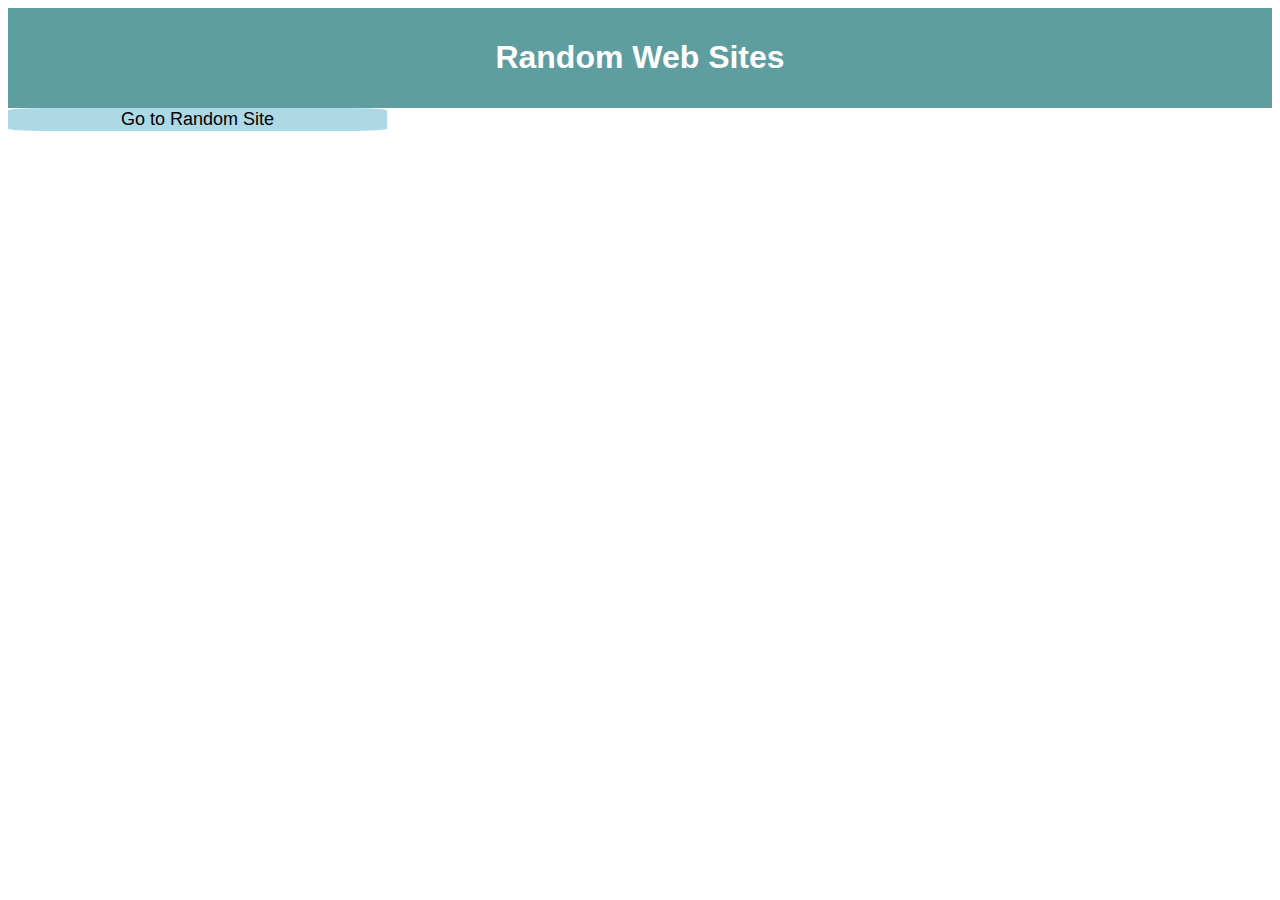
<file: index.html>
<!DOCTYPE html>
<html lang="en">
<head>
    <meta charset="UTF-8">
    <meta name="viewport" content="width=device-width, initial-scale=1.0">
    <title>Random Web Sites - Main</title>
    <script src="list_web_sites.js"></script>
</head>
<body>
    <header style="background-color: cadetblue; padding: 10px; margin: 0%; text-align: center;">
        <h1 style="color: white; font-family: 'Trebuchet MS', 'Lucida Sans Unicode', 'Lucida Grande', 'Lucida Sans', Arial, sans-serif;">Random Web Sites</h1>
    </header>
    
    <button onclick="getRandomSite()" style="display: flexbox; background-color: lightblue; width: 30%; height: 20%; font-size: large; border: none; border-radius: 10%;">Go to Random Site</button>
</body>
</html>
</file>
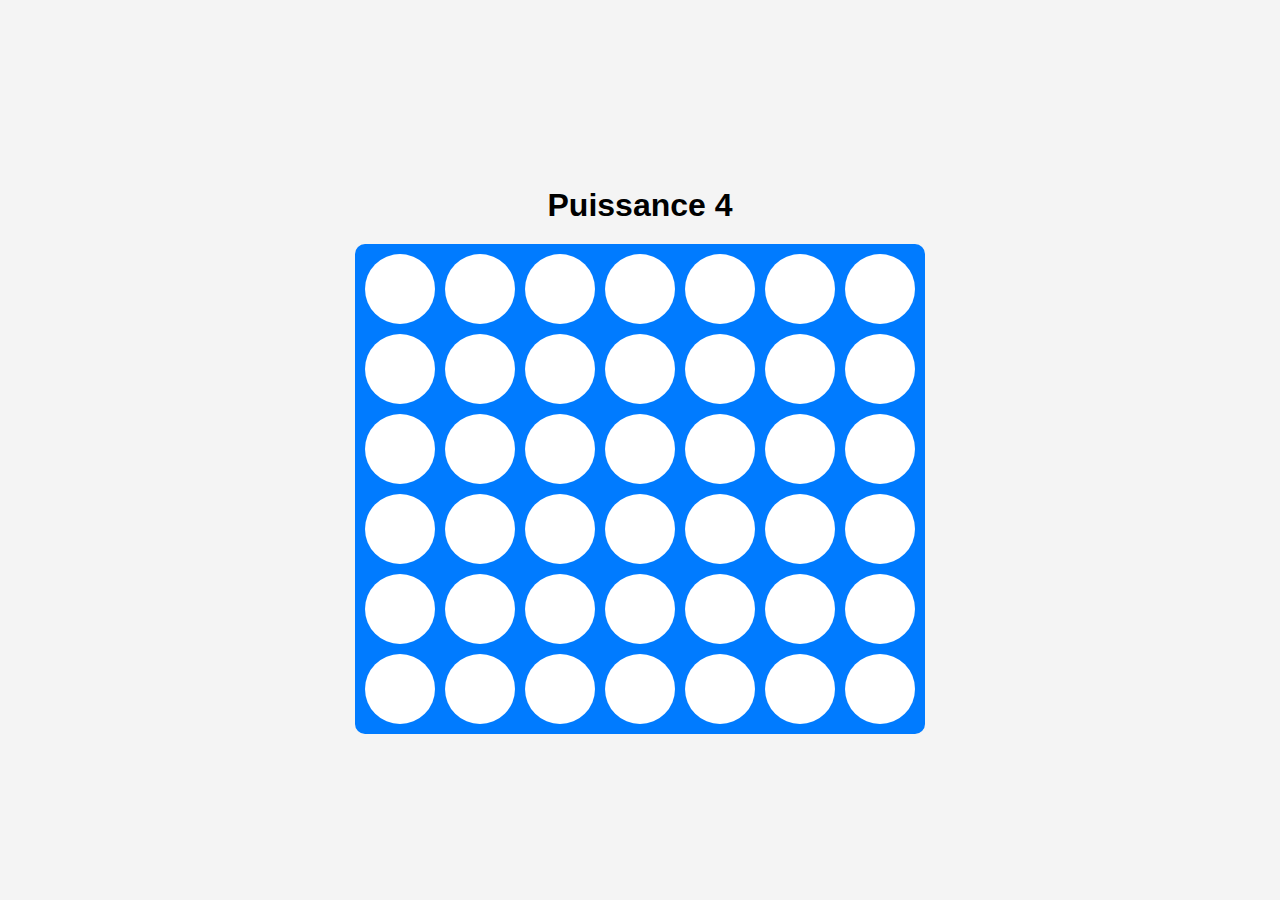
<file: morpion_game/morpion_game.html>
<!DOCTYPE html>
<html lang="fr">
<head>
    <meta charset="UTF-8">
    <meta name="viewport" content="width=device-width, initial-scale=1.0">
    <title>Puissance 4</title>
    <style>
        body {
            font-family: Arial, sans-serif;
            display: flex;
            flex-direction: column;
            align-items: center;
            justify-content: center;
            height: 100vh;
            margin: 0;
            background-color: #f4f4f4;
        }
        h1 {
            margin-bottom: 20px;
        }
        .board {
            display: grid;
            grid-template-columns: repeat(7, 70px);
            grid-gap: 10px;
            background-color: #007BFF;
            padding: 10px;
            border-radius: 10px;
        }
        .cell {
            width: 70px;
            height: 70px;
            background-color: white;
            border-radius: 50%;
            cursor: pointer;
            display: flex;
            align-items: center;
            justify-content: center;
            transition: background-color 0.3s ease;
        }
        .cell.red {
            background-color: red;
        }
        .cell.yellow {
            background-color: yellow;
        }
    </style>
</head>
<body>
    <h1>Puissance 4</h1>
    <div id="board" class="board"></div>
    <script>
        const rows = 6;
        const cols = 7;
        const board = document.getElementById('board');
        let currentPlayer = 'red';
        const grid = Array.from({ length: rows }, () => Array(cols).fill(null));

        function createBoard() {
            board.innerHTML = '';
            for (let r = 0; r < rows; r++) {
                for (let c = 0; c < cols; c++) {
                    const cell = document.createElement('div');
                    cell.classList.add('cell');
                    cell.dataset.row = r;
                    cell.dataset.col = c;
                    cell.addEventListener('click', () => handleClick(c));
                    board.appendChild(cell);
                }
            }
        }

        function handleClick(col) {
            if (currentPlayer !== 'red') return;
            if (dropDisc(col)) {
                if (checkWin()) {
                    setTimeout(() => alert(`${currentPlayer} gagne !`), 100);
                    return;
                }
                currentPlayer = 'yellow';
                setTimeout(aiMove, 500);
            }
        }

        function aiMove() {
            let col;
            do {
                col = Math.floor(Math.random() * cols);
            } while (!dropDisc(col));
            if (checkWin()) {
                setTimeout(() => alert(`${currentPlayer} gagne !`), 100);
                return;
            }
            currentPlayer = 'red';
        }

        function dropDisc(col) {
            for (let row = rows - 1; row >= 0; row--) {
                if (!grid[row][col]) {
                    grid[row][col] = currentPlayer;
                    const cell = document.querySelector(`.cell[data-row="${row}"][data-col="${col}"]`);
                    cell.classList.add(currentPlayer);
                    return true;
                }
            }
            return false;
        }

        function checkWin() {
            const directions = [
                { r: 1, c: 0 },
                { r: 0, c: 1 },
                { r: 1, c: 1 },
                { r: 1, c: -1 }
            ];
            
            for (let row = 0; row < rows; row++) {
                for (let col = 0; col < cols; col++) {
                    if (!grid[row][col]) continue;
                    const player = grid[row][col];
                    for (const { r: dr, c: dc } of directions) {
                        let count = 1;
                        for (let i = 1; i < 4; i++) {
                            const newRow = row + dr * i;
                            const newCol = col + dc * i;
                            if (newRow >= 0 && newRow < rows && newCol >= 0 && newCol < cols && grid[newRow][newCol] === player) {
                                count++;
                            } else {
                                break;
                            }
                        }
                        if (count >= 4) {
                            return true;
                        }
                    }
                }
            }
            return false;
        }

        createBoard();
    </script>
</body>
</html>
</file>
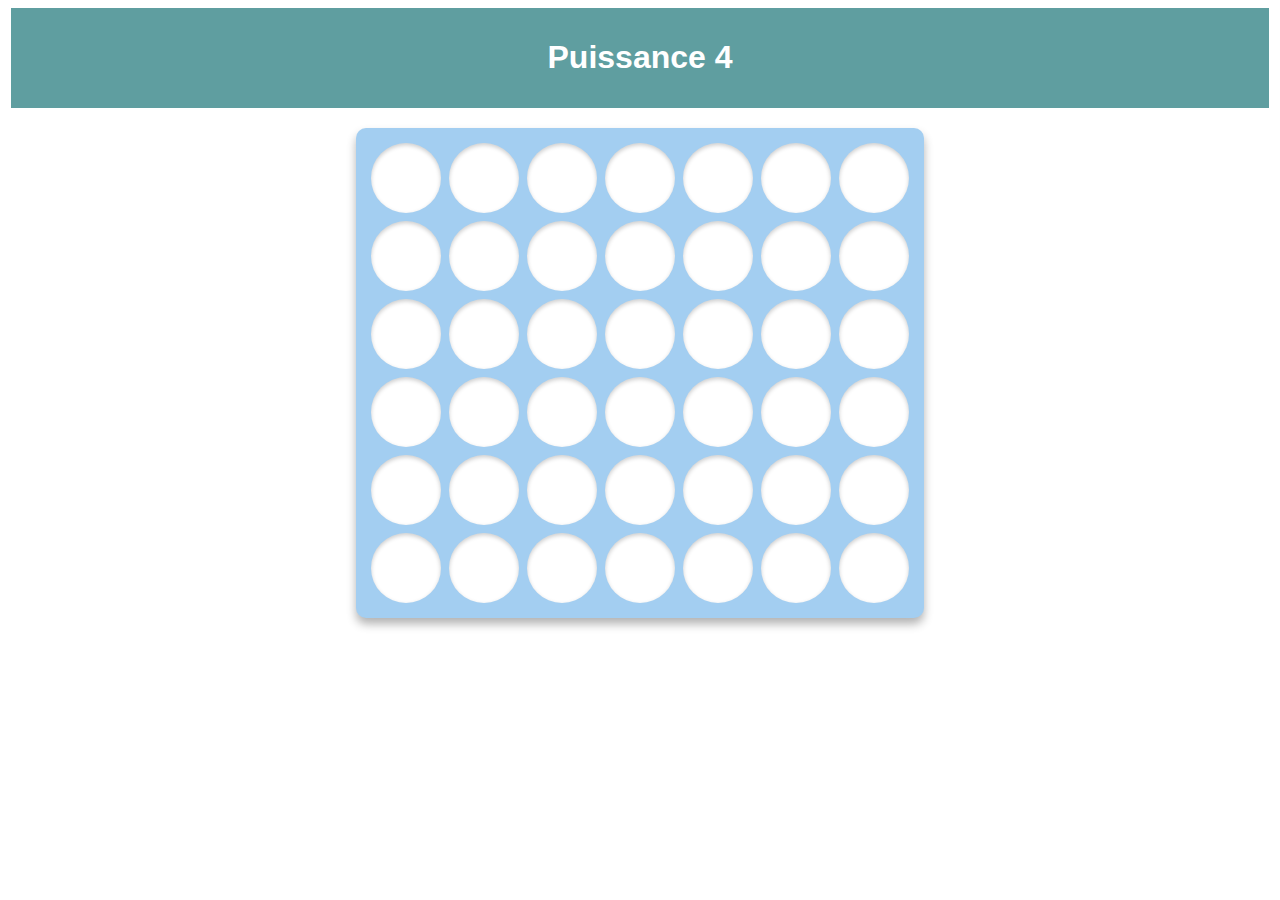
<file: puissance4_game/puissance4_game.html>
<!DOCTYPE html>
<html lang="en">
<head>
    <meta charset="UTF-8">
    <meta name="viewport" content="width=device-width, initial-scale=1.0">
    <title>Puissance 4</title>
    <link rel="stylesheet" href="puissance4_game.css">
</head>
<body>

    <header style="background-color: cadetblue; padding: 10px; margin: 0%; text-align: center; width: 98%;">
        <h1
            style="color: white; font-family: 'Trebuchet MS', 'Lucida Sans Unicode', 'Lucida Grande', 'Lucida Sans', Arial, sans-serif;">
            <a href="../index.html" style="text-decoration: none; color: white;">Puissance 4</a></h1>
    </header>

    <div id="board" class="board"></div>
    <script>
        const rows = 6;
        const cols = 7;
        const board = document.getElementById('board');
        let currentPlayer = 'red';
        const grid = Array.from({ length: rows }, () => Array(cols).fill(null));

        function createBoard() {
            board.innerHTML = '';
            for (let r = 0; r < rows; r++) {
                for (let c = 0; c < cols; c++) {
                    const cell = document.createElement('div');
                    cell.classList.add('cell');
                    cell.dataset.row = r;
                    cell.dataset.col = c;
                    cell.addEventListener('click', () => handleClick(c));
                    board.appendChild(cell);
                }
            }
        }

        function handleClick(col) {
            if (currentPlayer !== 'red') return;
            if (dropDisc(col)) {
                if (checkWin()) {
                    if (currentPlayer == 'red'){
                        var colorPlayer = 'rouge'
                    } else {
                        var colorPlayer = 'jaune'
                    }

                    setTimeout(() => alert(`Le joueur ${colorPlayer} à gagné !`), 100);
                    setTimeout(() => location.reload(), 1000);
                    return;
                }
                currentPlayer = 'yellow';
                setTimeout(aiMove, 500);
            }
        }

        function aiMove() {
            let col = findBestMove('yellow') || findBestMove('red') || findRandomMove();
            if (dropDisc(col)) {
                if (checkWin()) {
                    if (currentPlayer == 'red'){
                        var colorPlayer = 'rouge'
                    } else {
                        var colorPlayer = 'jaune'
                    }
                    setTimeout(() => alert(`Le joueur ${colorPlayer} à gagné !`), 100);
                    setTimeout(() => location.reload(), 1000);
                    return;
                }
                currentPlayer = 'red';
            }
        }

        function findBestMove(player) {
            for (let c = 0; c < cols; c++) {
                if (canWin(c, player)) return c;
            }
            return null;
        }

        function findRandomMove() {
            let validCols = [...Array(cols).keys()].filter(c => grid[0][c] === null);
            return validCols[Math.floor(Math.random() * validCols.length)];
        }

        function canWin(col, player) {
            for (let row = rows - 1; row >= 0; row--) {
                if (!grid[row][col]) {
                    grid[row][col] = player;
                    let win = checkWin();
                    grid[row][col] = null;
                    return win;
                }
            }
            return false;
        }

        function dropDisc(col) {
            for (let row = rows - 1; row >= 0; row--) {
                if (!grid[row][col]) {
                    grid[row][col] = currentPlayer;
                    document.querySelector(`.cell[data-row="${row}"][data-col="${col}"]`).classList.add(currentPlayer);
                    return true;
                }
            }
            return false;
        }

        function checkWin() {
            const directions = [
                { r: 1, c: 0 },
                { r: 0, c: 1 },
                { r: 1, c: 1 },
                { r: 1, c: -1 }
            ];
            for (let row = 0; row < rows; row++) {
                for (let col = 0; col < cols; col++) {
                    if (!grid[row][col]) continue;
                    const player = grid[row][col];
                    for (const { r: dr, c: dc } of directions) {
                        let count = 1;
                        for (let i = 1; i < 4; i++) {
                            const newRow = row + dr * i;
                            const newCol = col + dc * i;
                            if (newRow >= 0 && newRow < rows && newCol >= 0 && newCol < cols && grid[newRow][newCol] === player) {
                                count++;
                            } else {
                                break;
                            }
                        }
                        if (count >= 4) {
                            return true;
                        }
                    }
                }
            }
            return false;
        }

        createBoard();
    </script>
</body>
</html>
</file>
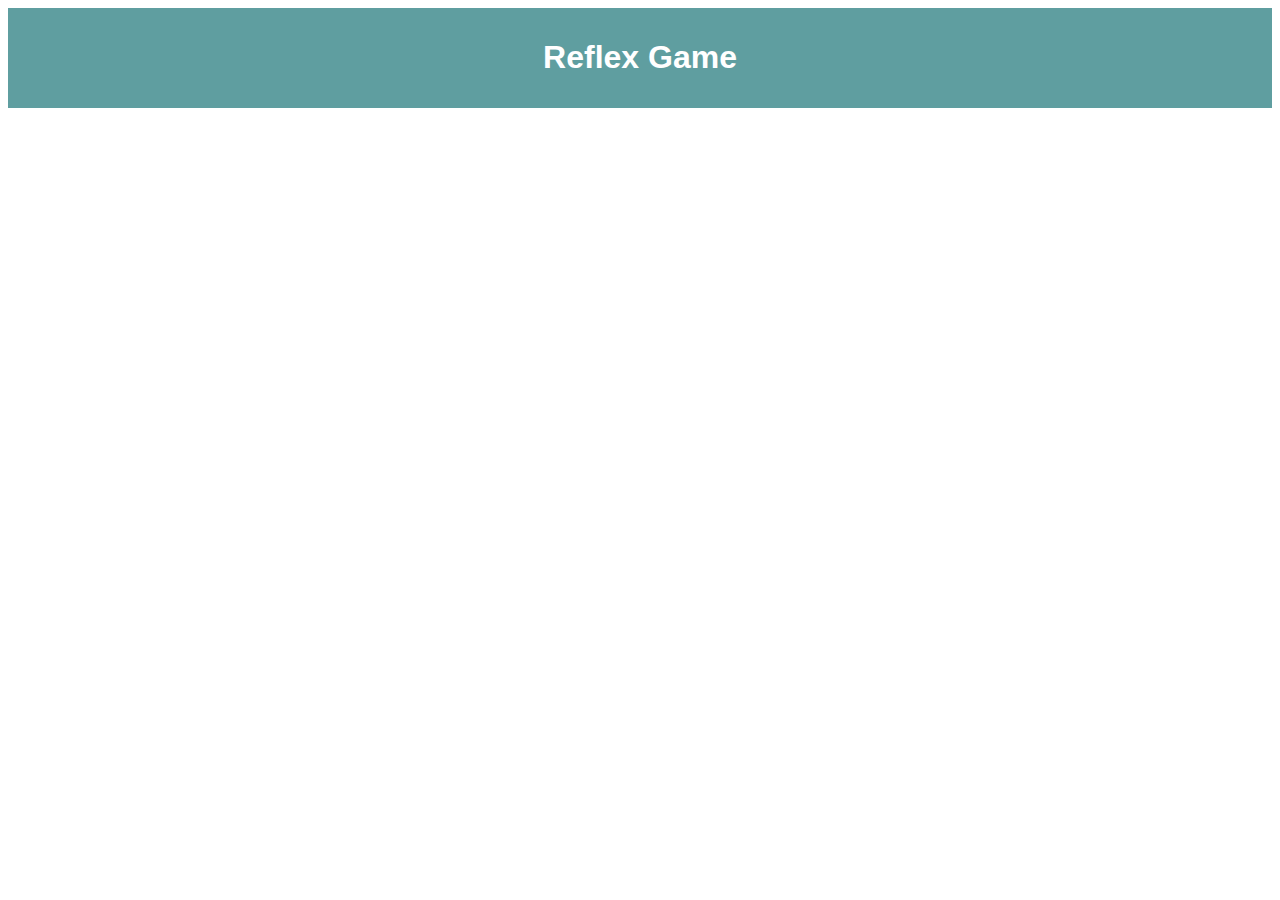
<file: reflex_game/reflex_game.html>
<!DOCTYPE html>
<html lang="en">
<head>
    <meta charset="UTF-8">
    <meta name="viewport" content="width=device-width, initial-scale=1.0">
    <title>Reflex Game</title>
    <script src="reflex_game.js"></script>
</head>
<body>
    <header style="background-color: cadetblue; padding: 10px; margin: 0%; text-align: center;">
        <h1
            style="color: white; font-family: 'Trebuchet MS', 'Lucida Sans Unicode', 'Lucida Grande', 'Lucida Sans', Arial, sans-serif;">
            Reflex Game</h1>
    </header>
</body>
</html>
</file>
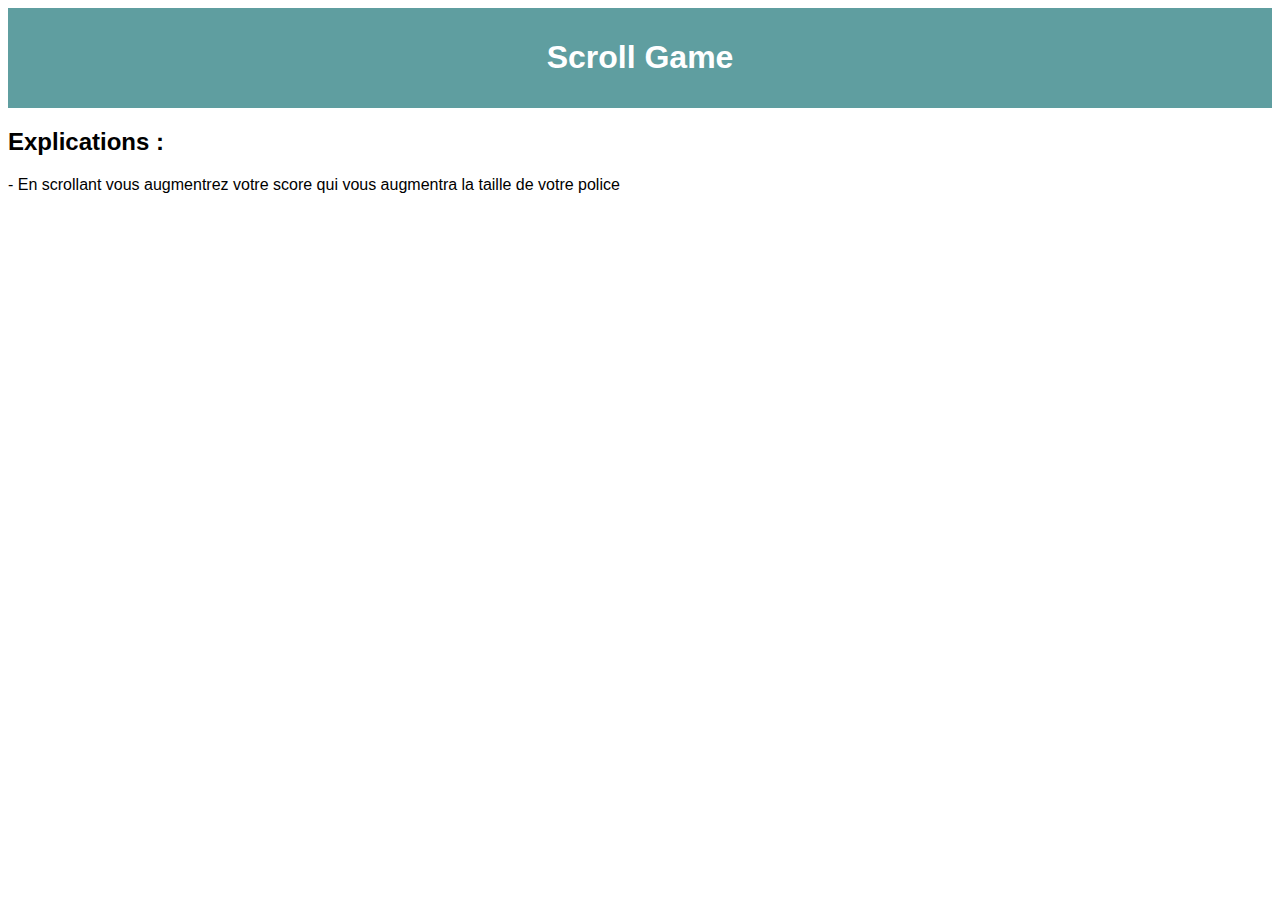
<file: scroll_game/scroll_game.html>
<!DOCTYPE html>
<html lang="en">

<head>
    <meta charset="UTF-8">
    <meta name="viewport" content="width=device-width, initial-scale=1.0">
    <title>Scroll Game</title>
    <script src="scroll_game.js"></script>
</head>

<body>
    <header style="background-color: cadetblue; padding: 10px; margin: 0%; text-align: center;">
        <h1
            style="color: white; font-family: 'Trebuchet MS', 'Lucida Sans Unicode', 'Lucida Grande', 'Lucida Sans', Arial, sans-serif;">
            <a href="../index.html" style="text-decoration: none; color: white;">Scroll Game</a></h1>
    </header>

    <h2 style="font-family: 'Trebuchet MS', 'Lucida Sans Unicode', 'Lucida Grande', 'Lucida Sans', Arial, sans-serif;">
        Explications :</h2>
    <p style="font-family: 'Trebuchet MS', 'Lucida Sans Unicode', 'Lucida Grande', 'Lucida Sans', Arial, sans-serif;"> -
        En scrollant vous augmentrez votre score qui vous augmentra la taille de votre police</p>
    <p style="padding-bottom: 40px;"></p>

    <div
        style="text-align: center; font-family: 'Trebuchet MS', 'Lucida Sans Unicode', 'Lucida Grande', 'Lucida Sans', Arial, sans-serif;">
        <p id="scoreText" style="font-size: 0px;">Score : <span id="score">0</span></p>
    </div>

    <script>
        document.addEventListener('DOMContentLoaded', (event) => {
            scrollCall();
        });
    </script>
</body>

</html>
</file>
<file: puissance4_game/puissance4_game.css>
body {
    font-family: Arial, sans-serif;
    display: flex;
    flex-direction: column;
    align-items: center;
    justify-content: start;
    background-color: #FFFFFF;
}
.board {
    display: grid;
    grid-template-columns: repeat(7, 70px);
    grid-gap: 8px;
    background-color: #A3CEF1;
    padding: 15px;
    border-radius: 10px;
    box-shadow: 0 6px 10px rgba(0, 0, 0, 0.3);
    margin-top: 20px;
}
.cell {
    width: 70px;
    height: 70px;
    background-color: white;
    border-radius: 50%;
    display: flex;
    align-items: center;
    justify-content: center;
    transition: background-color 0.3s ease, transform 0.2s ease;
    box-shadow: inset 0 2px 4px rgba(0, 0, 0, 0.2);
}
.cell:hover {
    transform: scale(1.1);
}
.cell.red { background-color: red; }
.cell.yellow { background-color: yellow; }
</file>
